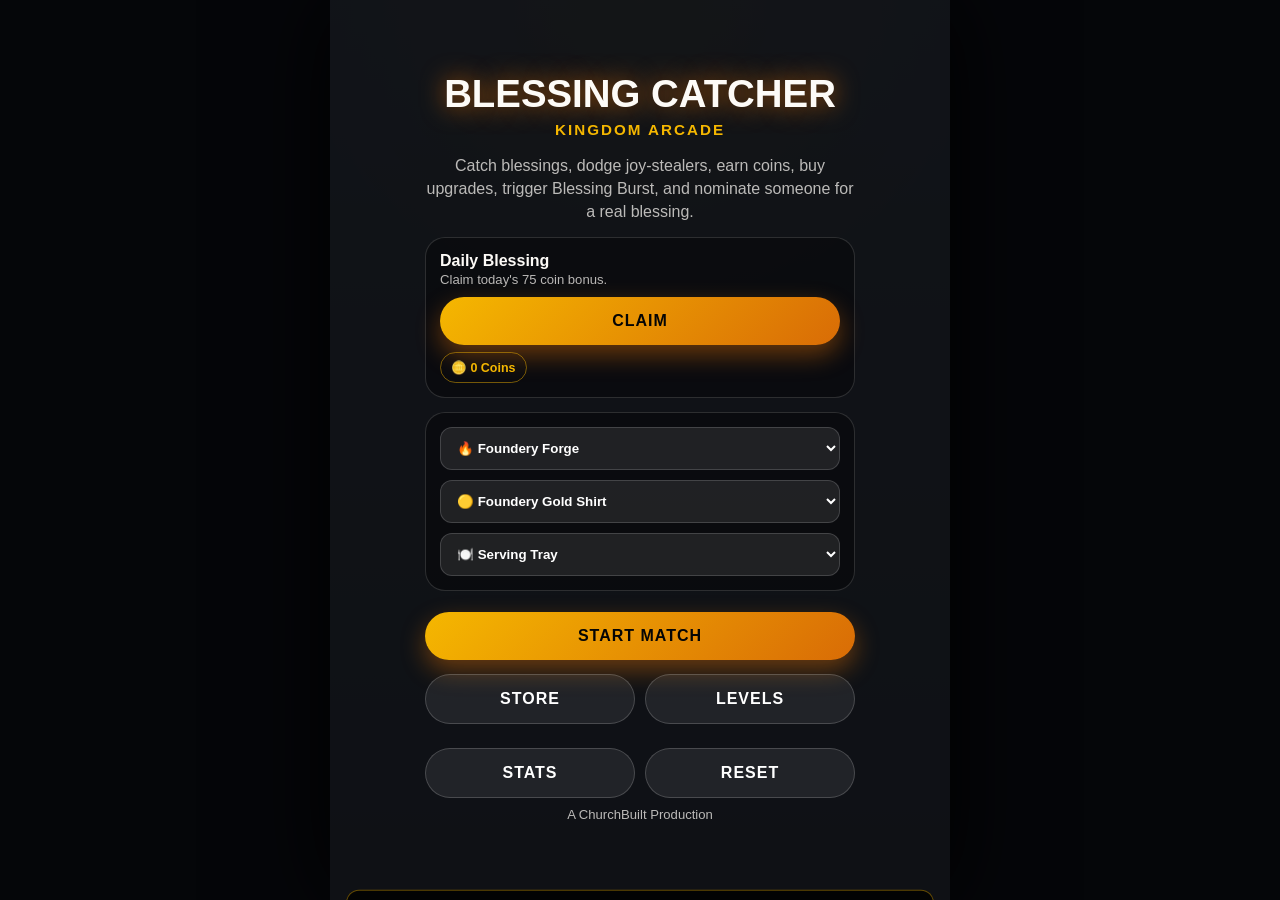
<file: index.html>
<!doctype html>
<html lang="en">
<head>
<meta charset="utf-8">
<meta name="viewport" content="width=device-width,initial-scale=1,maximum-scale=1,user-scalable=no,viewport-fit=cover">
<title>Blessing Catcher | ChurchBuilt</title>
<style>
:root{--dark:#0f1115;--steel:#2a313c;--orange:#d96c06;--gold:#f5b700;--cream:#fdfbf7;--green:#00ff88;--red:#ff4444;--blue:#00e5ff}*{box-sizing:border-box;margin:0;padding:0;-webkit-tap-highlight-color:transparent;user-select:none}html,body{height:100%;overflow:hidden;background:#050609;color:var(--cream);font-family:Arial,Helvetica,sans-serif}button,input{font:inherit}#app{position:relative;width:100vw;height:100dvh;max-width:620px;margin:0 auto;overflow:hidden;background:radial-gradient(circle at 50% 0,rgba(245,183,0,.18),transparent 36%),linear-gradient(180deg,var(--steel),var(--dark));box-shadow:0 0 90px #000}canvas{position:absolute;inset:0;width:100%;height:100%;z-index:1}.screen{position:absolute;inset:0;z-index:5;display:none;align-items:center;justify-content:center;padding:22px;background:rgba(15,17,21,.92);text-align:center;overflow:auto}.screen.show{display:flex}.inner{width:100%;max-width:430px}h1{font-size:2.4rem;line-height:.95;text-transform:uppercase;font-weight:900;text-shadow:0 0 25px rgba(217,108,6,.8)}h2{margin:8px 0 16px;color:var(--gold);font-size:.95rem;letter-spacing:2px;text-transform:uppercase}p{color:rgba(253,251,247,.72);line-height:1.45}.btn{width:100%;border:0;border-radius:999px;margin:7px 0;padding:15px 18px;background:linear-gradient(135deg,var(--gold),var(--orange));color:#050505;font-weight:900;text-transform:uppercase;letter-spacing:1px;box-shadow:0 10px 24px rgba(217,108,6,.45)}.btn:active{transform:scale(.97)}.outline{background:rgba(255,255,255,.08);color:white;border:1px solid rgba(255,255,255,.18);box-shadow:none}.card{background:rgba(0,0,0,.35);border:1px solid rgba(255,255,255,.14);border-radius:20px;padding:14px;margin:14px 0;text-align:left}.grid{display:grid;grid-template-columns:1fr 1fr;gap:10px}.pill{display:inline-block;border:1px solid rgba(245,183,0,.45);border-radius:999px;padding:7px 10px;color:var(--gold);font-weight:900;font-size:.78rem}.selects{display:grid;gap:10px}select,input{width:100%;border:1px solid rgba(255,255,255,.16);border-radius:12px;background:rgba(255,255,255,.09);color:white;padding:12px;font-weight:800}select option{background:#111}.hud{position:absolute;inset:0;z-index:4;display:none;pointer-events:none}.hud.show{display:block}.topbar{position:absolute;top:max(10px,env(safe-area-inset-top));left:10px;right:10px;display:flex;justify-content:space-between;gap:8px;align-items:flex-start}.chip{background:rgba(0,0,0,.42);border:1px solid rgba(255,255,255,.14);border-radius:16px;padding:9px 11px;font-weight:900;box-shadow:0 8px 20px rgba(0,0,0,.25)}#score{font-size:1.55rem;color:var(--gold)}#mission{max-width:190px;text-align:left;font-size:.72rem}.meter{position:absolute;right:12px;top:132px;width:66px;height:66px;border-radius:50%;background:rgba(0,0,0,.48);border:3px solid rgba(245,183,0,.35);display:grid;place-items:center;box-shadow:0 0 18px rgba(245,183,0,.25);pointer-events:auto;font-size:1.5rem}.meter.full{animation:pulse .8s infinite;border-color:var(--green);box-shadow:0 0 30px rgba(0,255,136,.85)}#meterText{position:absolute;font-size:.65rem;bottom:-18px;left:-12px;right:-12px;text-align:center;color:white;font-weight:900}.burst{background:radial-gradient(circle at center,rgba(0,255,136,.32),transparent 45%),linear-gradient(180deg,#12381e,#06100a)!important}@keyframes pulse{50%{transform:scale(1.08)}}.list{display:grid;gap:10px;margin:14px 0}.item{background:rgba(255,255,255,.07);border:1px solid rgba(255,255,255,.14);border-radius:18px;padding:13px;text-align:left}.item h3{font-size:.95rem;margin-bottom:5px}.item p{font-size:.84rem;margin-bottom:8px}.toast{position:absolute;left:16px;right:16px;bottom:18px;z-index:20;background:rgba(0,0,0,.82);border:1px solid rgba(245,183,0,.4);border-radius:18px;padding:12px;transform:translateY(130%);transition:.2s;text-align:center;font-weight:900}.toast.show{transform:translateY(0)}.nominate{display:flex;align-items:center;justify-content:center;text-decoration:none}.small{font-size:.82rem}.green{color:var(--green)}
</style>
</head>
<body>
<div id="app">
<canvas id="game"></canvas>
<div id="hud" class="hud"><div class="topbar"><div><div class="chip" id="mission">Fill the meter then tap ✨ Burst</div><div class="chip" style="margin-top:8px">Score <span id="score">0</span></div><div class="chip" style="margin-top:8px" id="streak">Streak 0</div></div><div><div class="chip" id="coinsHud">🪙 0</div><div class="chip" style="margin-top:8px" id="lives">❤️❤️❤️</div><button class="btn outline" style="padding:8px 12px;margin-top:8px;pointer-events:auto" id="pauseBtn">Pause</button></div></div><button class="meter" id="burstBtn">✨<span id="meterText">0%</span></button></div>
<div id="toast" class="toast"></div>
<section id="home" class="screen show"><div class="inner"><h1>Blessing Catcher</h1><h2>Kingdom Arcade</h2><p>Catch blessings, dodge joy-stealers, earn coins, buy upgrades, trigger Blessing Burst, and nominate someone for a real blessing.</p><div class="card"><b>Daily Blessing</b><p id="dailyText" class="small">Claim today's bonus coins.</p><button class="btn" id="dailyBtn">Claim</button><span class="pill" id="wallet">🪙 0 Coins</span></div><div class="card selects"><select id="levelSelect"></select><select id="outfitSelect"></select><select id="toolSelect"></select></div><button class="btn" id="startBtn">Start Match</button><div class="grid"><button class="btn outline" id="storeBtn">Store</button><button class="btn outline" id="levelsBtn">Levels</button><button class="btn outline" id="statsBtn">Stats</button><button class="btn outline" id="resetBtn">Reset</button></div><p class="small">A ChurchBuilt Production</p></div></section>
<section id="store" class="screen"><div class="inner"><h1>Store</h1><h2>Gear and upgrades</h2><div class="pill" id="storeCoins">🪙 0</div><div class="list" id="storeList"></div><button class="btn outline back">Back</button></div></section>
<section id="levels" class="screen"><div class="inner"><h1>Levels</h1><h2>Unlock new worlds</h2><div class="list" id="levelList"></div><button class="btn outline back">Back</button></div></section>
<section id="stats" class="screen"><div class="inner"><h1>Stats</h1><h2>Your progress</h2><div class="list" id="statsList"></div><button class="btn outline back">Back</button></div></section>
<section id="pause" class="screen"><div class="inner"><h1>Paused</h1><button class="btn" id="resumeBtn">Resume</button><button class="btn outline" id="quitBtn">Quit Match</button></div></section>
<section id="end" class="screen"><div class="inner"><h2>Match Complete</h2><h1 id="finalScore">0</h1><div class="grid"><div class="card"><b>Coins</b><h2 id="coinsEarned">0</h2></div><div class="card"><b>Best Streak</b><h2 id="bestStreak">0</h2></div></div><div class="card"><b>Your Challenge</b><p id="challenge">Nominate someone who could use encouragement.</p><a class="btn nominate" target="_blank" rel="noopener" href="https://thefounderychurch.churchcenter.com/people/forms/1070525">Nominate Someone</a></div><button class="btn" id="againBtn">Play Again</button><button class="btn outline" id="homeBtn">Home</button></div></section>
</div>
<script>
(() => {
const $=id=>document.getElementById(id), pick=a=>a[Math.floor(Math.random()*a.length)], clamp=(v,a,b)=>Math.max(a,Math.min(b,v)), coin=n=>'🪙 '+Math.floor(n).toLocaleString();
const levels=[{id:'forge',name:'🔥 Foundery Forge',price:0,bad:.36,mult:1,color:'#f5b700',good:[['Prayer','🙏'],['Hope','🌟'],['Grace','✨'],['Kindness','🤝'],['Love','❤️']],badItems:[['Gossip','🗣️'],['Fear','😨'],['Stress','😖'],['Anger','😡']]},{id:'kloset',name:"👕 Kenny's Kloset",price:300,bad:.34,mult:1.12,color:'#3498db',good:[['Shirt','👕'],['Shoes','👟'],['Coat','🧥'],['Donation','📦'],['Kindness','🤝']],badItems:[['Clutter','📦'],['Waste','🗑️'],['Broken','💔']]},{id:'coffee',name:'☕ Coffee & Conversations',price:500,bad:.35,mult:1.08,color:'#d68d45',good:[['Coffee','☕'],['Friendship','🤝'],['Listen','👂'],['Invite','📨']],badItems:[['Lonely','😔'],['Rush','⏰'],['Distraction','📱']]},{id:'kids',name:'🖍️ Adventure Kids',price:750,bad:.4,mult:1.16,color:'#ffd855',good:[['Joy','😄'],['Wonder','🌈'],['Worship','🎵'],['Adventure','🧭']],badItems:[['Chaos','🌪️'],['Spill','🥤'],['Lost Shoe','👟']]},{id:'protect',name:'🚒 Forged to Protect',price:1000,bad:.43,mult:1.24,color:'#ff5555',good:[['Courage','🛡️'],['Service','🤝'],['Honor','🎖️'],['Prayer','🙏']],badItems:[['Burnout','😮‍💨'],['Danger','⚠️'],['Stress','😖']]}];
const gear=[{id:'gold',type:'outfit',name:'🟡 Foundery Gold Shirt',price:0,bonus:{}},{id:'hoodie',type:'outfit',name:'🔥 Forge Hoodie',price:350,bonus:{coins:.10}},{id:'vest',type:'outfit',name:'🦺 Helper Vest',price:500,bonus:{life:1}},{id:'tray',type:'tool',name:'🍽️ Serving Tray',price:0,bonus:{}},{id:'basket',type:'tool',name:'🧺 Golden Basket',price:650,bonus:{wide:.14}},{id:'magnet',type:'tool',name:'🧲 Blessing Magnet',price:700,bonus:{magnet:45}}];
const upgrades=[{id:'speed',name:'⚡ Speed Boost',base:150},{id:'magnetUp',name:'🧲 Magnet Radius',base:175},{id:'burstUp',name:'✨ Burst Charger',base:200},{id:'coinsUp',name:'🪙 Coin Multiplier',base:225}];
const challenges=['Nominate someone for a surprise blessing this week.','Text someone you have not checked on in a while.','Pray for a first responder, veteran, teacher, or neighbor today.','Bring someone a coffee, snack, or encouragement.','Donate something useful to Kenny\'s Kloset.'];
const key='blessingCatcherSafeBuild1';
let data=JSON.parse(localStorage.getItem(key)||'null')||{coins:0,owned:['gold','tray'],levels:['forge'],level:'forge',outfit:'gold',tool:'tray',up:{speed:0,magnetUp:0,burstUp:0,coinsUp:0},daily:'',stats:{best:0,matches:0,total:0}};
function save(){localStorage.setItem(key,JSON.stringify(data));}
function lvl(){return levels.find(x=>x.id===data.level)||levels[0]} function item(id){return gear.find(x=>x.id===id)||gear[0]}
const canvas=$('game'),ctx=canvas.getContext('2d');let W=0,H=0,state='menu',items=[],texts=[],bits=[],player={},score=0,runCoins=0,lives=3,streak=0,bestStreak=0,meter=0,spawn=0,time=0,touch=null,keys={},burst=0,shake=0,flash=0;
function resize(){const r=devicePixelRatio||1;W=canvas.clientWidth;H=canvas.clientHeight;canvas.width=W*r;canvas.height=H*r;ctx.setTransform(r,0,0,r,0,0)};addEventListener('resize',resize);resize();
function show(id){document.querySelectorAll('.screen').forEach(s=>s.classList.remove('show'));$('hud').classList.toggle('show',id==='game'); if($(id))$(id).classList.add('show')}
function toast(t){$('toast').textContent=t;$('toast').classList.add('show');setTimeout(()=>$('toast').classList.remove('show'),1800)}
function render(){ $('wallet').textContent=coin(data.coins)+' Coins';$('storeCoins').textContent=coin(data.coins);$('dailyText').textContent=data.daily===new Date().toDateString()?'Daily blessing claimed.':'Claim today\'s 75 coin bonus.';$('dailyBtn').disabled=data.daily===new Date().toDateString(); $('levelSelect').innerHTML=levels.filter(l=>data.levels.includes(l.id)).map(l=>`<option value="${l.id}" ${l.id===data.level?'selected':''}>${l.name}</option>`).join(''); $('outfitSelect').innerHTML=gear.filter(g=>g.type==='outfit'&&data.owned.includes(g.id)).map(g=>`<option value="${g.id}" ${g.id===data.outfit?'selected':''}>${g.name}</option>`).join(''); $('toolSelect').innerHTML=gear.filter(g=>g.type==='tool'&&data.owned.includes(g.id)).map(g=>`<option value="${g.id}" ${g.id===data.tool?'selected':''}>${g.name}</option>`).join('');}
function bonus(){let b={speed:1,magnet:0,wide:1,coins:1,life:0,burst:1};[item(data.outfit),item(data.tool)].forEach(g=>{if(g.bonus.wide)b.wide+=g.bonus.wide;if(g.bonus.magnet)b.magnet+=g.bonus.magnet;if(g.bonus.life)b.life+=g.bonus.life;if(g.bonus.coins)b.coins+=g.bonus.coins});b.speed+=data.up.speed*.08;b.magnet+=data.up.magnetUp*30;b.burst+=data.up.burstUp*.15;b.coins+=data.up.coinsUp*.10;return b}
function start(){let b=bonus();state='game';items=[];texts=[];bits=[];score=0;runCoins=0;lives=3+b.life;streak=0;bestStreak=0;meter=0;spawn=0;time=0;burst=0;player={x:W/2-60,y:H-95,w:120*b.wide,h:25};$('app').classList.remove('burst');show('game');hud()}
function hud(){ $('score').textContent=score;$('streak').textContent='Streak '+streak;$('coinsHud').textContent=coin(runCoins);$('lives').textContent='❤️'.repeat(Math.max(0,lives));$('meterText').textContent=Math.floor(meter)+'%';$('burstBtn').classList.toggle('full',meter>=100);$('mission').textContent=burst>0?'Burst active. Bad becomes blessing!':'Fill the meter then tap ✨ Burst';}
function spawnItem(){let l=lvl(),type=Math.random()<l.bad?'bad':'good';if(Math.random()<.07)type='power';let src=type==='bad'?pick(l.badItems):type==='power'?['Power','⚡']:pick(l.good);items.push({x:30+Math.random()*(W-60),y:-30,v:(180+time*8+Math.random()*110),r:23,type,name:src[0],emoji:src[1],converted:false})}
function addText(x,y,t,c,s=22){texts.push({x,y,t,c,s,life:1.1})} function pop(x,y,c,n=18){for(let i=0;i<n;i++)bits.push({x,y,vx:(Math.random()-.5)*420,vy:(Math.random()-.7)*420,life:1,c,r:Math.random()*4+3})}
function update(dt){if(state!=='game')return;time+=dt;spawn-=dt;if(spawn<=0){spawnItem();spawn=Math.max(.34,.85-time*.01)}if(burst>0){burst-=dt;if(burst<=0)$('app').classList.remove('burst')}let b=bonus();if(touch!=null)player.x+=(touch-player.w/2-player.x)*(22*b.speed)*dt;else player.x+=(((keys.ArrowRight||keys.d)?1:0)-((keys.ArrowLeft||keys.a)?1:0))*760*b.speed*dt;player.x=clamp(player.x,0,W-player.w);let px=player.x+player.w/2,py=player.y,rad=65+b.magnet+(burst>0?260:0);for(let i=items.length-1;i>=0;i--){let it=items[i],good=it.type!=='bad'||it.converted,dx=px-it.x,dy=py-it.y,d=Math.hypot(dx,dy);if(good&&d<rad){it.x+=dx*dt*(burst>0?7:3.1);it.y+=dy*dt*(burst>0?7:3.1)}it.y+=it.v*dt;if(it.y+it.r>player.y&&it.y-it.r<player.y+player.h+20&&it.x>player.x-20&&it.x<player.x+player.w+20){catchIt(it);items.splice(i,1)}else if(it.y>H+50)items.splice(i,1)}texts=texts.filter(t=>{t.y-=70*dt;t.life-=dt;return t.life>0});bits=bits.filter(p=>{p.x+=p.vx*dt;p.y+=p.vy*dt;p.vy+=650*dt;p.life-=dt*1.7;return p.life>0});if(shake>0)shake-=dt;if(flash>0)flash-=dt;hud()}
function catchIt(it){let b=bonus(),l=lvl();if(it.type==='bad'&&!it.converted){lives--;streak=0;shake=.35;flash=.15;addText(it.x,it.y,'OUCH -1 ❤️','#ff4444',24);pop(it.x,it.y,'#ff4444',26);if(lives<=0)end();return}let pts=10+streak*2+(burst>0?15:0);score+=pts;streak++;bestStreak=Math.max(bestStreak,streak);runCoins+=Math.ceil((it.type==='power'?3:1)*(streak>=10?2:1)*l.mult*b.coins);meter=clamp(meter+(it.type==='power'?18:10*b.burst),0,100);addText(it.x,it.y,'+'+pts,'#00ff88');pop(it.x,it.y,it.type==='power'?'#00e5ff':'#00ff88',18)}
function activateBurst(){if(state!=='game'||meter<100)return;meter=0;burst=3;$('app').classList.add('burst');addText(W/2,H*.35,'BLESSING BURST!','#00ff88',34);pop(W/2,H*.35,'#00ff88',70);items.forEach(it=>{if(it.type==='bad'){it.type='good';it.converted=true;it.name='Blessing';it.emoji='✨';it.v*=.75}})}
function end(){state='end';$('app').classList.remove('burst');data.coins+=runCoins;data.stats.matches++;data.stats.total+=score;data.stats.best=Math.max(data.stats.best,score);save();$('finalScore').textContent=score;$('coinsEarned').textContent=runCoins;$('bestStreak').textContent=bestStreak;$('challenge').textContent=pick(challenges);render();show('end')}
function draw(){ctx.save();ctx.clearRect(0,0,W,H);if(shake>0)ctx.translate((Math.random()-.5)*14,(Math.random()-.5)*14);ctx.fillStyle=burst>0?'rgba(0,255,136,.11)':'rgba(255,255,255,.03)';ctx.fillRect(0,0,W,H);items.forEach(it=>{ctx.save();ctx.textAlign='center';ctx.textBaseline='middle';ctx.shadowBlur=18;ctx.shadowColor=it.type==='bad'?'#ff4444':'#00ff88';ctx.font='900 34px Arial';ctx.fillText(it.emoji,it.x,it.y);ctx.font='800 10px Arial';ctx.fillStyle='#fff';ctx.fillText(it.name,it.x,it.y+29);ctx.restore()});if(player.w){let cx=player.x+player.w/2;ctx.shadowColor=burst>0?'#00ff88':'#f5b700';ctx.shadowBlur=22;ctx.fillStyle=item(data.outfit).id==='hoodie'?'#d96c06':item(data.outfit).id==='vest'?'#2ecc71':'#f5b700';ctx.beginPath();ctx.roundRect(player.x,player.y,player.w,player.h,10);ctx.fill();ctx.fillStyle='#f1c27d';ctx.beginPath();ctx.arc(cx,player.y-28,22,0,Math.PI*2);ctx.fill();ctx.font='900 24px Arial';ctx.fillText(item(data.tool).id==='magnet'?'🧲':item(data.tool).id==='basket'?'🧺':'🍽️',cx,player.y+18);if(burst>0){ctx.strokeStyle='#00ff88';ctx.lineWidth=3;ctx.beginPath();ctx.arc(cx,player.y,180,0,Math.PI*2);ctx.stroke()}}texts.forEach(t=>{ctx.globalAlpha=Math.max(0,t.life);ctx.font='900 '+t.s+'px Arial';ctx.textAlign='center';ctx.fillStyle=t.c;ctx.shadowColor='#000';ctx.shadowBlur=8;ctx.fillText(t.t,t.x,t.y)});ctx.globalAlpha=1;bits.forEach(p=>{ctx.globalAlpha=Math.max(0,p.life);ctx.fillStyle=p.c;ctx.beginPath();ctx.arc(p.x,p.y,p.r,0,Math.PI*2);ctx.fill()});ctx.globalAlpha=1;if(flash>0){ctx.fillStyle='rgba(255,68,68,'+(flash*2.8)+')';ctx.fillRect(0,0,W,H)}ctx.restore()}
let last=0;function loop(t){let dt=Math.min(.033,(t-last)/1000||0);last=t;update(dt);draw();requestAnimationFrame(loop)}requestAnimationFrame(loop);
$('startBtn').onclick=start;$('againBtn').onclick=start;$('homeBtn').onclick=()=>{state='menu';show('home')};$('pauseBtn').onclick=()=>{if(state==='game'){state='pause';show('pause')}};$('resumeBtn').onclick=()=>{state='game';show('game')};$('quitBtn').onclick=end;$('burstBtn').onclick=activateBurst;document.querySelectorAll('.back').forEach(b=>b.onclick=()=>{show('home');render()});$('dailyBtn').onclick=()=>{let d=new Date().toDateString();if(data.daily!==d){data.daily=d;data.coins+=75;save();toast('+75 Daily Blessing');render()}};$('levelSelect').onchange=e=>{data.level=e.target.value;save()};$('outfitSelect').onchange=e=>{data.outfit=e.target.value;save()};$('toolSelect').onchange=e=>{data.tool=e.target.value;save()};
$('storeBtn').onclick=()=>{let html=gear.map(g=>{let owned=data.owned.includes(g.id),eq=data[g.type]===g.id;return `<div class="item"><h3>${g.name}</h3><p>${owned?'Owned':'Cost '+coin(g.price)}</p><button class="btn" data-buy="${g.id}">${eq?'Equipped':owned?'Equip':'Buy'}</button></div>`}).join('')+upgrades.map(u=>{let lv=data.up[u.id]||0,c=u.base*(lv+1);return `<div class="item"><h3>${u.name}</h3><p>Level ${lv} • Cost ${coin(c)}</p><button class="btn" data-up="${u.id}">Upgrade</button></div>`}).join('');$('storeList').innerHTML=html;show('store');document.querySelectorAll('[data-buy]').forEach(b=>b.onclick=()=>{let g=item(b.dataset.buy);if(!data.owned.includes(g.id)){if(data.coins<g.price)return toast('Not enough coins yet');data.coins-=g.price;data.owned.push(g.id)}data[g.type]=g.id;save();render();$('storeBtn').click()});document.querySelectorAll('[data-up]').forEach(b=>b.onclick=()=>{let u=upgrades.find(x=>x.id===b.dataset.up),lv=data.up[u.id]||0,c=u.base*(lv+1);if(data.coins<c)return toast('Not enough coins yet');data.coins-=c;data.up[u.id]=lv+1;save();render();$('storeBtn').click()})};
$('levelsBtn').onclick=()=>{$('levelList').innerHTML=levels.map(l=>`<div class="item"><h3>${l.name}</h3><p>${data.levels.includes(l.id)?'Unlocked':'Cost '+coin(l.price)}</p><button class="btn" data-level="${l.id}">${data.level===l.id?'Equipped':data.levels.includes(l.id)?'Equip':'Unlock'}</button></div>`).join('');show('levels');document.querySelectorAll('[data-level]').forEach(b=>b.onclick=()=>{let l=levels.find(x=>x.id===b.dataset.level);if(!data.levels.includes(l.id)){if(data.coins<l.price)return toast('Not enough coins yet');data.coins-=l.price;data.levels.push(l.id)}data.level=l.id;save();render();$('levelsBtn').click()})};
$('statsBtn').onclick=()=>{$('statsList').innerHTML=`<div class="item"><h3>Best Score</h3><p>${data.stats.best}</p></div><div class="item"><h3>Matches</h3><p>${data.stats.matches}</p></div><div class="item"><h3>Total Score</h3><p>${data.stats.total}</p></div>`;show('stats')};$('resetBtn').onclick=()=>{localStorage.removeItem(key);location.reload()};
addEventListener('keydown',e=>{keys[e.key]=true;if(e.key===' ')activateBurst()});addEventListener('keyup',e=>keys[e.key]=false);function setTouch(e){let p=e.touches?e.touches[0]:e,r=canvas.getBoundingClientRect();touch=clamp(p.clientX-r.left,0,W)}canvas.addEventListener('touchstart',e=>{e.preventDefault();setTouch(e)},{passive:false});canvas.addEventListener('touchmove',e=>{e.preventDefault();setTouch(e)},{passive:false});canvas.addEventListener('touchend',()=>touch=null);canvas.addEventListener('pointerdown',setTouch);canvas.addEventListener('pointermove',e=>{if(e.pressure||e.buttons)setTouch(e)});addEventListener('pointerup',()=>touch=null);
render();
})();
</script>
</body>
</html>
</file>
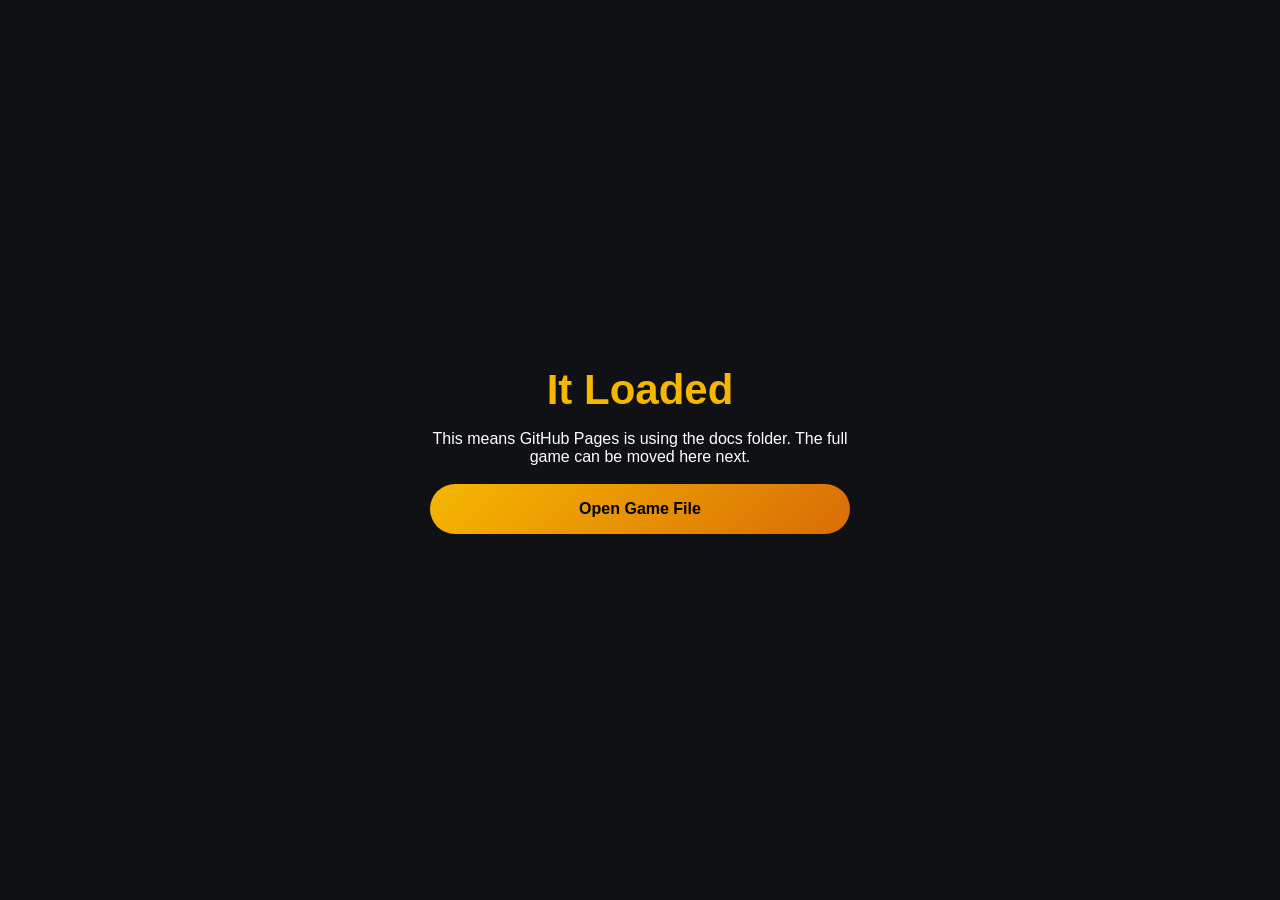
<file: docs/index.html>
<!doctype html>
<html lang="en">
<head>
<meta charset="utf-8">
<meta name="viewport" content="width=device-width,initial-scale=1,maximum-scale=1,user-scalable=no,viewport-fit=cover">
<title>Blessing Catcher Test</title>
<style>html,body{margin:0;height:100%;background:#0f1115;color:white;font-family:Arial,sans-serif;display:grid;place-items:center;text-align:center}.box{max-width:420px;padding:28px}h1{color:#f5b700;font-size:42px;margin:0 0 10px}.btn{display:block;background:linear-gradient(135deg,#f5b700,#d96c06);color:#000;text-decoration:none;font-weight:900;padding:16px;border-radius:999px;margin-top:18px}</style>
</head>
<body>
<div class="box"><h1>It Loaded</h1><p>This means GitHub Pages is using the docs folder. The full game can be moved here next.</p><a class="btn" href="../index.html?v=docs-test">Open Game File</a></div>
</body>
</html>
</file>
